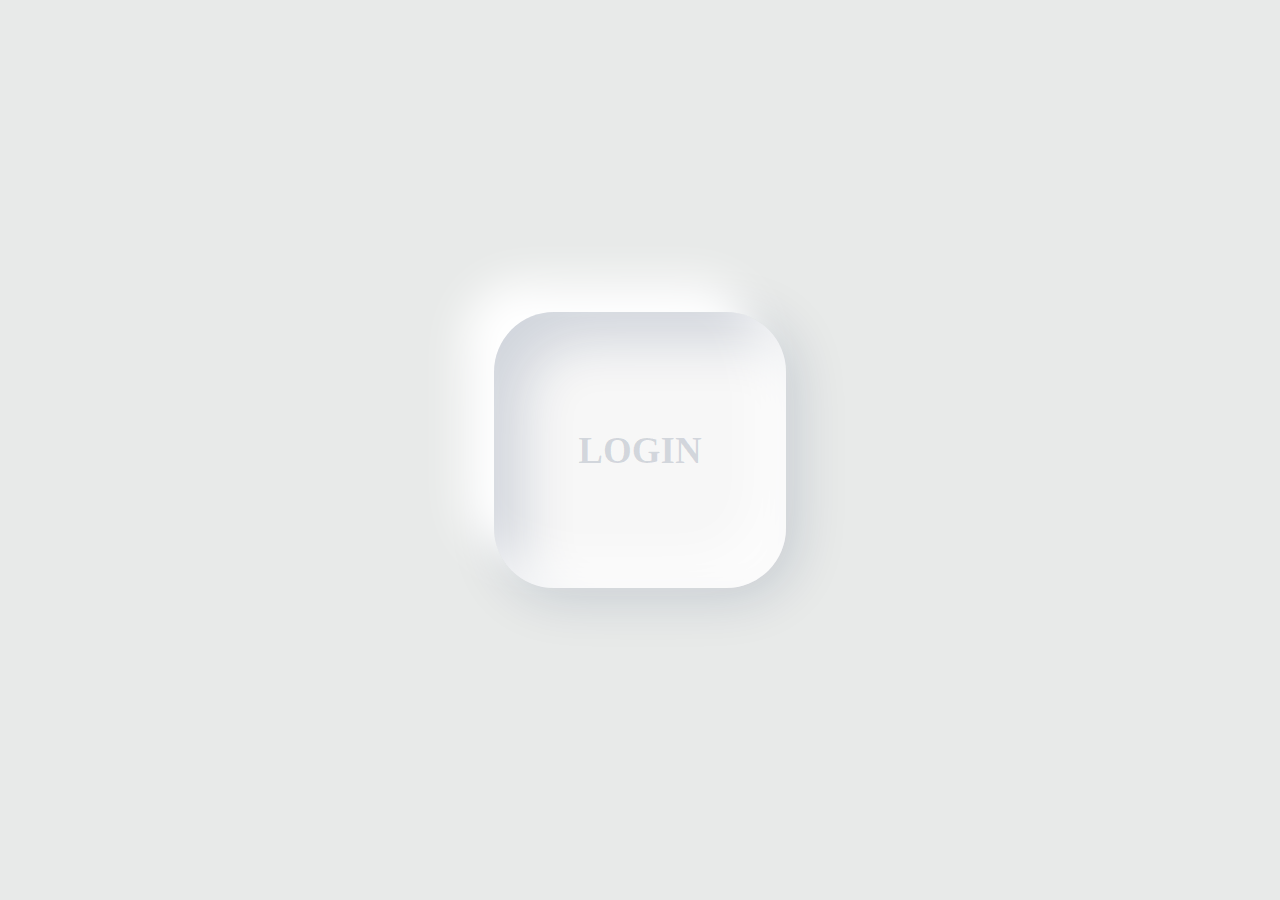
<file: index.html>
<!DOCTYPE html>
<html lang="en">
<head>
    <meta charset="UTF-8">
    <meta name="viewport" content="width=device-width, initial-scale=1.0">
    <link rel="icon" href="./imagenes/logo_shortcut.png">
    <link rel="stylesheet" href="./style..css">
    <title>Bienvenido!!</title>
</head>
<body>
    <div class="contenedor_general_test">
        <a href="./Login_Code/Login_Page.html">
            <div class="neumorphic">
                <h1 class="Texto_Boton">LOGIN</h1>
            </div>
        </a>
    </div>
</body>
</html>
</file>
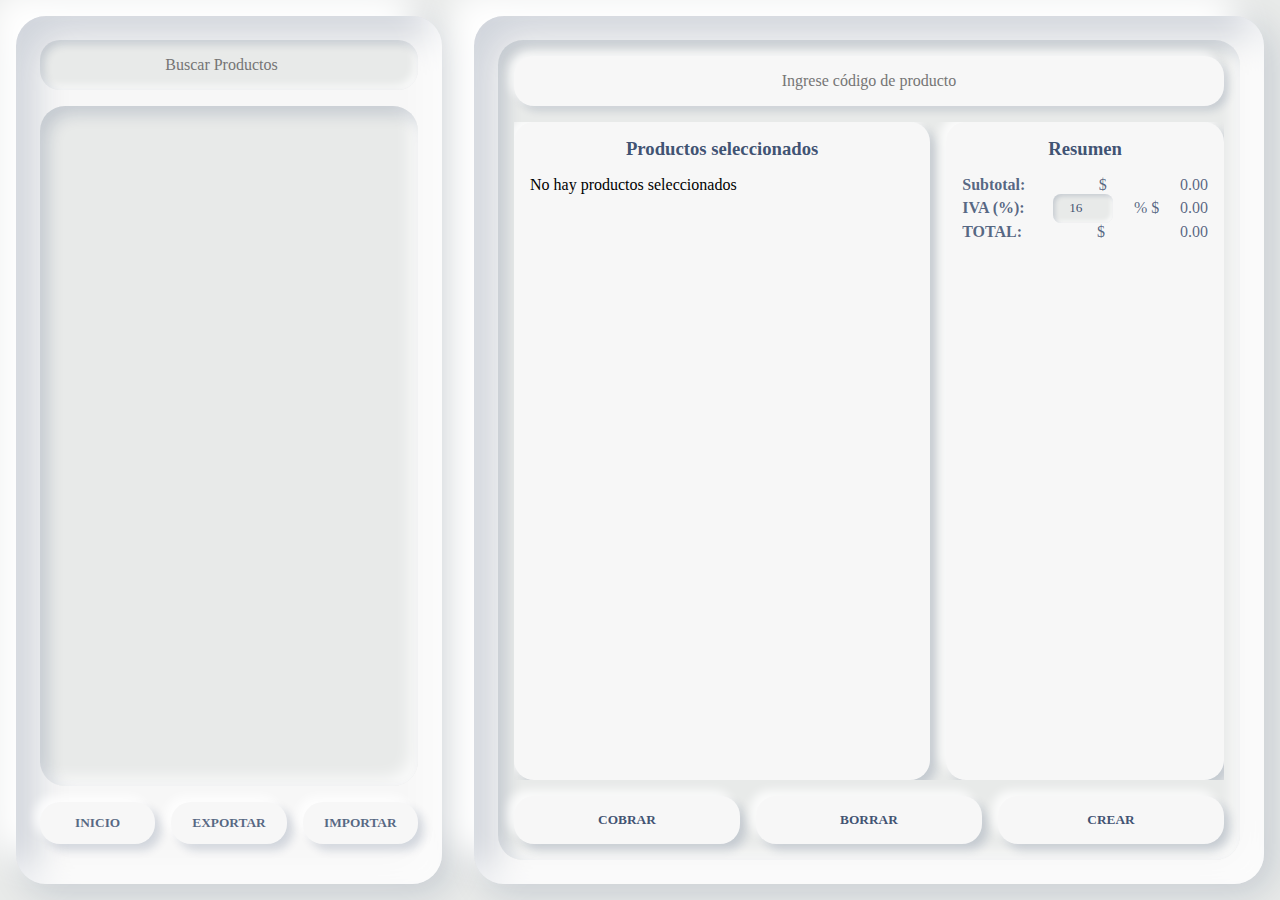
<file: Facturacion/Facturacion.html>
<!DOCTYPE html>
<html lang="es">
<head>
  <meta charset="UTF-8" />
  <meta name="viewport" content="width=device-width, initial-scale=1.0"/>
  <link rel="icon" href="/imagenes/logo_shortcut.png">
  <link rel="stylesheet" href="style.css">
  <title>Sistema de Facturación</title>
</head>
<body>
  <div class="contenedor-principal">
    <!-- Panel izquierdo (catálogo) -->
    <div class="panel-izquierdo">
      <div class="barra-busqueda">
        <input type="search" placeholder="Buscar Productos" id="busquedaProductos">
      </div>
      <div class="contenedor-productos">
        <div class="grid-productos" id="gridProductos"></div>
      </div>
      <div class="navegacion">
        <button id="btnInicio">INICIO</button><button id="btnExportar">EXPORTAR</button><button id="btnImportar">IMPORTAR</button>
      </div>
    </div>
    <!-- Panel derecho (facturación) -->
    <div class="panel-derecho">
      <div class="contenedor-facturacion">
        <div class="facturacion-barra">
          <input type="text" id="inputCodigo" placeholder="Ingrese código de producto" />
        </div>
        <div class="facturacion-contenido">
          <div class="facturacion-paneles">
            <div class="facturacion-items" id="facturacionItems">
              <h3>Productos seleccionados</h3>
              <p id="placeholderFacturacion">No hay productos seleccionados</p>
            </div>
            <div class="facturacion-total">
              <h3>Resumen</h3>
              <div>
                <p><strong>Subtotal:</strong> $<span id="subtotal">0.00</span></p>
                <p><strong>IVA (%):</strong><input type="number" id="inputIva" value="16" />% $<span id="iva">0.00</span></p>
                <p><strong>TOTAL:</strong> $<span id="total">0.00</span></p>
              </div>
            </div>
          </div>
        </div>
        <div class="facturacion-acciones">
          <button id="btnCobrar">COBRAR</button>
          <button id="btnBorrar">BORRAR</button>
          <button id="btnCrear">CREAR</button>
        </div>
      </div>
    </div>
  </div>

  <!-- Modal crear producto -->
  <div class="modal-overlay" id="modalOverlay">
    <div class="modal">
      <div class="modal-header"><h2 id="modalTitle">Crear Producto</h2><button class="modal-close" id="modalClose">×</button></div>
      <form id="formCrearProducto">
        <input type="text" id="prodNombre" placeholder="Nombre" required />
        <input type="number" id="prodPrecio" placeholder="Precio" step="0.01" required />
        <input type="text" id="prodCodigo" placeholder="Código" required />
        <input type="number" id="prodExistencias" placeholder="Existencias" required />
        <input type="file" id="prodImagen" accept="image/*" />
        <button type="submit" id="submitBtn">Agregar</button>
      </form>
    </div>
  </div>

  <!-- Input oculto para importar -->
  <input type="file" id="importFile" accept="application/json" style="display: none">

  <!-- Modal de resumen de compra -->
  <div class="modal-overlay" id="modalResumen" style="display: none;">
    <div class="modal" style="max-width: 500px;">
      <div class="modal-header">
        <h2>Resumen de Compra</h2>
        <button class="modal-close" id="cerrarResumen">×</button>
      </div>
      <div id="contenidoResumen" style="max-height: 300px; overflow-y: auto; margin-bottom: 1rem;">
        <!-- Aquí se llenará el resumen -->
      </div>
      <div style="text-align: center; padding: 1rem; background-color: #f0f8ff; border-radius: 4px; margin-bottom: 1rem;">
        <h3 style="color: #005f73; margin: 0;">¡Gracias por su compra!</h3>
        <p style="margin: 0.5rem 0 0 0; color: #666;">Su pedido ha sido procesado exitosamente</p>
      </div>
      <div style="display: flex; gap: 0.5rem;">
        <button id="comprarBtn" style="flex: 1; padding: 0.75rem; background-color: #28a745; color: white; border: none; border-radius: 4px; cursor: pointer; font-size: 1rem;">COMPRAR</button>
        <button id="cerrarResumenBtn" style="flex: 1; padding: 0.75rem; background-color: #005f73; color: white; border: none; border-radius: 4px; cursor: pointer; font-size: 1rem;">Cerrar</button>
      </div>
    </div>
  </div>

  <script>
    document.addEventListener('DOMContentLoaded', () => {
// === FUNCIÓN SIMPLE PARA OCULTAR DECIMALES Y AGREGAR SEPARADORES ===
function formatearParaMostrar(numero) {
  if (numero === null || numero === undefined || isNaN(numero)) {
    return '0';
  }
  return Math.round(numero).toLocaleString('de-DE'); // Formato alemán usa puntos: 1.000.000
}
      const grid = document.getElementById('gridProductos');
      const factItems = document.getElementById('facturacionItems');
      const placeholderFact = document.getElementById('placeholderFacturacion');
      const modalOverlay = document.getElementById('modalOverlay');
      const modalClose = document.getElementById('modalClose');
      const modalTitle = document.getElementById('modalTitle');
      const submitBtn = document.getElementById('submitBtn');
      const btnCrear = document.getElementById('btnCrear');
      const btnBorrar = document.getElementById('btnBorrar');
      const btnExportar = document.getElementById('btnExportar');
      const btnImportar = document.getElementById('btnImportar');
      const btnInicio = document.getElementById('btnInicio');
      const btnCobrar = document.getElementById('btnCobrar');
      const modalResumen = document.getElementById('modalResumen');
      const cerrarResumen = document.getElementById('cerrarResumen');
      const cerrarResumenBtn = document.getElementById('cerrarResumenBtn');
      const comprarBtn = document.getElementById('comprarBtn');
      const contenidoResumen = document.getElementById('contenidoResumen');
      const importFile = document.getElementById('importFile');
      const formCrear = document.getElementById('formCrearProducto');
      const inputCodigo = document.getElementById('inputCodigo');
      const inputIva = document.getElementById('inputIva');
      const defaultImg = '/Imagenes/logo.avif';
      let productCatalog = {};
      const selectedItems = {};
      let editingProductCode = null;

      // Cargar catálogo desde localStorage
      const saved = localStorage.getItem('catalogoHS');
      if (saved) {
        productCatalog = JSON.parse(saved);
        Object.entries(productCatalog).forEach(([codigo, prod]) => {
          addGridItem(codigo, prod);
        });
      }

      // Guardar catálogo a localStorage
      function saveCatalog() {
        localStorage.setItem('catalogoHS', JSON.stringify(productCatalog));
      }

      // Añadir a grid
      function addGridItem(codigo, prod) {
        const prodDiv = document.createElement('div');
        prodDiv.classList.add('producto'); 
        prodDiv.dataset.id = codigo;
        prodDiv.innerHTML = `
          <div class="producto-buttons">
            <button class="btn-edit" onclick="editProduct('${codigo}')" title="Editar producto">✏️</button>
            <button class="btn-delete" onclick="deleteProduct('${codigo}')" title="Eliminar producto">🗑️</button>
          </div>
          <div class="producto-imagen">
            <img src="${prod.imgSrc}" alt="${prod.nombre}">
          </div>
          <div class="producto-descripcion">
            <p>${prod.nombre}</p>
          </div>
        `;
        grid.appendChild(prodDiv);
        
        // Agregar event listener para seleccionar (evitando que se active con los botones)
        prodDiv.addEventListener('click', (e) => {
          if (!e.target.closest('.producto-buttons')) {
            selectItem(codigo);
          }
        });
      }

      // Función para editar producto
      window.editProduct = function(codigo) {
        const prod = productCatalog[codigo];
        if (!prod) return;
        
        editingProductCode = codigo;
        modalTitle.textContent = 'Editar Producto';
        submitBtn.textContent = 'Actualizar';
        
        // Llenar el formulario con los datos actuales
        document.getElementById('prodNombre').value = prod.nombre;
        document.getElementById('prodPrecio').value = prod.precio;
        document.getElementById('prodCodigo').value = codigo;
        document.getElementById('prodExistencias').value = prod.existencias || 0;
        
        modalOverlay.style.display = 'flex';
      };

      // Función para eliminar producto
      window.deleteProduct = function(codigo) {
        const prod = productCatalog[codigo];
        if (!prod) return;
        
        const confirmDelete = confirm(`¿Estás seguro de que quieres eliminar el producto "${prod.nombre}"?\n\nEsta acción no se puede deshacer.`);
        
        if (confirmDelete) {
          // Eliminar del catálogo
          delete productCatalog[codigo];
          saveCatalog();
          
          // Eliminar del DOM
          const prodElement = document.querySelector(`[data-id="${codigo}"]`);
          if (prodElement) {
            prodElement.remove();
          }
          
          // Si el producto estaba seleccionado en facturación, también eliminarlo
          if (selectedItems[codigo]) {
            selectedItems[codigo].el.remove();
            delete selectedItems[codigo];
            if (!Object.keys(selectedItems).length) {
              factItems.innerHTML = '<h3>Productos seleccionados</h3><p id="placeholderFacturacion">No hay productos seleccionados</p>';
            }
            updateTotals();
          }
          
          alert(`Producto "${prod.nombre}" eliminado correctamente.`);
        }
      };

      // Controles modal
      btnCrear.addEventListener('click', () => {
        editingProductCode = null;
        modalTitle.textContent = 'Crear Producto';
        submitBtn.textContent = 'Agregar';
        formCrear.reset();
        modalOverlay.style.display = 'flex';
      });
      
      modalClose.addEventListener('click', () => {
        modalOverlay.style.display = 'none';
        formCrear.reset();
        editingProductCode = null;
      });
      
      modalOverlay.addEventListener('click', e => { 
        if (e.target === modalOverlay) {
          modalOverlay.style.display = 'none';
          formCrear.reset();
          editingProductCode = null;
        }
      });

      // Funciones de exportar e importar
      btnExportar.addEventListener('click', () => {
        const dataStr = JSON.stringify(productCatalog, null, 2);
        const blob = new Blob([dataStr], { type: 'application/json' });
        const url = URL.createObjectURL(blob);
        const a = document.createElement('a');
        a.href = url;
        a.download = 'catalogo_productos.json';
        a.click();
        URL.revokeObjectURL(url);
      });

      btnImportar.addEventListener('click', () => {
        importFile.click();
      });

      importFile.addEventListener('change', (event) => {
        const archivo = event.target.files[0];
        if (!archivo) return;

        const reader = new FileReader();
        reader.onload = function (e) {
          try {
            const datos = JSON.parse(e.target.result);
            if (typeof datos === 'object' && datos !== null) {
              productCatalog = datos;
              saveCatalog();
              // Limpiar grid y recargar productos
              grid.innerHTML = '';
              Object.entries(productCatalog).forEach(([codigo, prod]) => {
                addGridItem(codigo, prod);
              });
              alert('Productos importados correctamente');
            } else {
              alert("Archivo inválido.");
            }
          } catch {
            alert("No se pudo leer el archivo.");
          }
        };
        reader.readAsText(archivo);
        event.target.value = ''; // Limpiar input
      });

      // Botón inicio - limpiar búsqueda o recargar vista
      btnInicio.addEventListener('click', () => {
        document.getElementById('busquedaProductos').value = '';
      });

      // Botón cobrar - mostrar resumen
      btnCobrar.addEventListener('click', () => {
        if (Object.keys(selectedItems).length === 0) {
          alert('No hay productos seleccionados para cobrar');
          return;
        }
        mostrarResumenCompra();
      });

      // Cerrar modal resumen
      cerrarResumen.addEventListener('click', () => {
        modalResumen.style.display = 'none';
      });

      cerrarResumenBtn.addEventListener('click', () => {
        modalResumen.style.display = 'none';
      });

      // Botón comprar - procesar compra y descontar inventario
      comprarBtn.addEventListener('click', () => {
        procesarCompra();
      });

      modalResumen.addEventListener('click', e => {
        if (e.target === modalResumen) modalResumen.style.display = 'none';
      });

      // Función para procesar la compra
      function procesarCompra() {
        // Cargar inventario desde localStorage
        let inventario = [];
        const inventarioGuardado = localStorage.getItem('inventario');
        if (inventarioGuardado) {
          inventario = JSON.parse(inventarioGuardado);
        }

        let compraExitosa = true;
        let productosInsuficientes = [];

        // Verificar si hay suficientes existencias antes de procesar
        Object.entries(selectedItems).forEach(([codigo, item]) => {
          const productoInventario = inventario.find(p => p.codigo.toLowerCase() === codigo.toLowerCase());
          if (productoInventario) {
            if (productoInventario.existencias < item.count) {
              compraExitosa = false;
              productosInsuficientes.push({
                nombre: productoInventario.nombre,
                disponible: productoInventario.existencias,
                solicitado: item.count
              });
            }
          }
        });

        // Si no hay suficientes existencias, mostrar error
        if (!compraExitosa) {
          let mensaje = 'No hay suficientes existencias para:\n\n';
          productosInsuficientes.forEach(prod => {
            mensaje += `• ${prod.nombre}: Solicitado ${prod.solicitado}, Disponible ${prod.disponible}\n`;
          });
          alert(mensaje);
          return;
        }

        // Si todo está bien, procesar la compra
        Object.entries(selectedItems).forEach(([codigo, item]) => {
          const productoInventario = inventario.find(p => p.codigo.toLowerCase() === codigo.toLowerCase());
          if (productoInventario) {
            productoInventario.existencias -= item.count;
            // Si las existencias llegan a 0 o menos, ponerlas en 0
            if (productoInventario.existencias < 0) {
              productoInventario.existencias = 0;
            }
          }
        });

        // Guardar el inventario actualizado
        localStorage.setItem('inventario', JSON.stringify(inventario));

        // Guardar historial de ventas por producto y fecha chart.js
        let historial = JSON.parse(localStorage.getItem('historialVentasHS')) || [];
        const fechaHoy = new Date().toISOString().split('T')[0]; // Solo la fecha (YYYY-MM-DD)

        let productosVendidos = Object.entries(selectedItems).map(([codigo, item]) => {
          return {
            codigo,
            nombre: productCatalog[codigo].nombre,
            cantidad: item.count,
            fecha: fechaHoy
          };
        });

        historial.push(...productosVendidos);
        localStorage.setItem('historialVentasHS', JSON.stringify(historial));

        // Limpiar la facturación
        Object.values(selectedItems).forEach(i => i.el.remove());
        Object.keys(selectedItems).forEach(k => delete selectedItems[k]);
        factItems.innerHTML = '<h3>Productos seleccionados</h3><p id="placeholderFacturacion">No hay productos seleccionados</p>';
        updateTotals();


        // Cerrar modal y mostrar mensaje de éxito
        modalResumen.style.display = 'none';
        alert('¡Compra realizada exitosamente!\nEl inventario ha sido actualizado.');
      };

      // Función para mostrar resumen de compra
      function mostrarResumenCompra() {
  let html = '<div style="border: 1px solid #e0e0e0; border-radius: 4px; padding: 0.75rem; margin-bottom: 1rem;">';

  Object.entries(selectedItems).forEach(([codigo, item]) => {
    const prod = productCatalog[codigo];
    const subtotalItem = prod.precio * item.count;
    html += `
      <div style="display: flex; justify-content: space-between; align-items: center; padding: 0.5rem 0; border-bottom: 1px solid #f0f0f0;">
        <div style="flex-grow: 1;">
          <strong>${prod.nombre}</strong><br>
          <small>Código: ${codigo} | Precio: $${formatearParaMostrar(prod.precio)}</small>
        </div>
        <div style="text-align: right;">
          <div>Cant: ${item.count}</div>
          <div><strong>$${formatearParaMostrar(subtotalItem)}</strong></div>
        </div>
      </div>
    `;
  });

  html += '</div>';

  let subtotal = 0;
  Object.values(selectedItems).forEach(item => {
    const precio = productCatalog[item.el.dataset.id].precio;
    subtotal += precio * item.count;
  });

  const ivaP = parseFloat(inputIva.value) || 0;
  const ivaVal = subtotal * ivaP / 100;
  const totalVal = subtotal + ivaVal;

  html += `
    <div style="background-color: #f8f9fa; padding: 0.75rem; border-radius: 4px; border: 1px solid #e0e0e0;">
      <div style="display: flex; justify-content: space-between; margin-bottom: 0.25rem;">
        <span>Subtotal:</span>
        <span><strong>$${formatearParaMostrar(subtotal)}</strong></span>
      </div>
      <div style="display: flex; justify-content: space-between; margin-bottom: 0.25rem;">
        <span>IVA (${ivaP}%):</span>
        <span><strong>$${formatearParaMostrar(ivaVal)}</strong></span>
      </div>
      <hr style="margin: 0.5rem 0; border: 1px solid #ccc;">
      <div style="display: flex; justify-content: space-between; font-size: 1.1rem;">
        <span><strong>TOTAL:</strong></span>
        <span><strong>$${formatearParaMostrar(totalVal)}</strong></span>
      </div>
    </div>
  `;

  contenidoResumen.innerHTML = html;
  modalResumen.style.display = 'flex';
};

      // Crear/Editar producto
      formCrear.addEventListener('submit', e => {
        e.preventDefault();
        const nombre = document.getElementById('prodNombre').value.trim();
        const precio = parseFloat(document.getElementById('prodPrecio').value);
        const codigo = document.getElementById('prodCodigo').value.trim();
        const existencias = parseInt(document.getElementById('prodExistencias').value) || 0;
        const fileInput = document.getElementById('prodImagen');
        
        // Si estamos editando, usar la imagen actual si no se selecciona una nueva
        let imgSrc = editingProductCode ? productCatalog[editingProductCode].imgSrc : defaultImg;
        
        const finish = () => {
          if (editingProductCode) {
            // Actualizar producto existente
            const oldElement = document.querySelector(`[data-id="${editingProductCode}"]`);
            if (oldElement) oldElement.remove();
            
            // Si el código cambió, eliminar la entrada antigua
            if (editingProductCode !== codigo) {
              delete productCatalog[editingProductCode];
              // También actualizar en selectedItems si existe
              if (selectedItems[editingProductCode]) {
                selectedItems[codigo] = selectedItems[editingProductCode];
                selectedItems[codigo].el.dataset.id = codigo;
                delete selectedItems[editingProductCode];
              }
            }
          }
          
          productCatalog[codigo] = { nombre, precio, existencias, imgSrc };
          saveCatalog();
          addGridItem(codigo, productCatalog[codigo]);
          formCrear.reset(); 
          modalOverlay.style.display = 'none';
          editingProductCode = null;
          
          if (editingProductCode) {
            alert('Producto actualizado correctamente');
          }
        };
        
        if (fileInput.files[0]) {
          const reader = new FileReader();
          reader.onload = () => { imgSrc = reader.result; finish(); };
          reader.readAsDataURL(fileInput.files[0]);
        } else finish();
      });

      // Seleccionar item
      function selectItem(codigo) {
        const prod = productCatalog[codigo];
        if (!prod) return;
        if (placeholderFact) placeholderFact.remove();
        if (selectedItems[codigo]) {
          selectedItems[codigo].count++;
          selectedItems[codigo].el.querySelector('.item-count').value = selectedItems[codigo].count;
        } else {
          const itemDiv = document.createElement('div');
          itemDiv.classList.add('fact-item'); itemDiv.dataset.id = codigo;
          itemDiv.innerHTML = `<img src="${prod.imgSrc}" alt=""><div class="fact-item-info"><strong>${prod.nombre}</strong><span>$${formatearParaMostrar(prod.precio)}</span></div><div class="item-actions"><input type="number" class="item-count" value="1" min="1"><div class="remove-btn">🗑</div></div>`;
          factItems.appendChild(itemDiv);
          selectedItems[codigo] = { count: 1, el: itemDiv };
          const inputCount = itemDiv.querySelector('.item-count');
          inputCount.addEventListener('change', () => {
            const v = parseInt(inputCount.value) || 1;
            selectedItems[codigo].count = v; inputCount.value = v;
            updateTotals();
          });
          itemDiv.querySelector('.remove-btn').addEventListener('click', () => {
            delete selectedItems[codigo]; itemDiv.remove();
            if (!Object.keys(selectedItems).length) factItems.innerHTML = '<h3>Productos seleccionados</h3><p id="placeholderFacturacion">No hay productos seleccionados</p>';
            updateTotals();
          });
        }
        updateTotals();
      }

      // Borrar todo
      btnBorrar.addEventListener('click', () => {
        Object.values(selectedItems).forEach(i => i.el.remove());
        Object.keys(selectedItems).forEach(k => delete selectedItems[k]);
        factItems.innerHTML = '<h3>Productos seleccionados</h3><p id="placeholderFacturacion">No hay productos seleccionados</p>';
        updateTotals();
      });

      // Código input
      inputCodigo.addEventListener('keypress', e => { if (e.key==='Enter') { e.preventDefault(); selectItem(inputCodigo.value.trim()); inputCodigo.value=''; }});
      inputIva.addEventListener('change', updateTotals);

      // Totales
      function updateTotals() {
  let subtotal = 0;
  Object.values(selectedItems).forEach(item => {
    const precio = productCatalog[item.el.dataset.id].precio;
    subtotal += precio * item.count;
  });

  const ivaP = parseFloat(inputIva.value) || 0;
  const ivaVal = subtotal * ivaP / 100;
  const totalVal = subtotal + ivaVal;

  document.getElementById('subtotal').textContent = formatearParaMostrar(subtotal);
  document.getElementById('iva').textContent = formatearParaMostrar(ivaVal);
  document.getElementById('total').textContent = formatearParaMostrar(totalVal);
}
});
  </script>
</body>
</html>
</file>
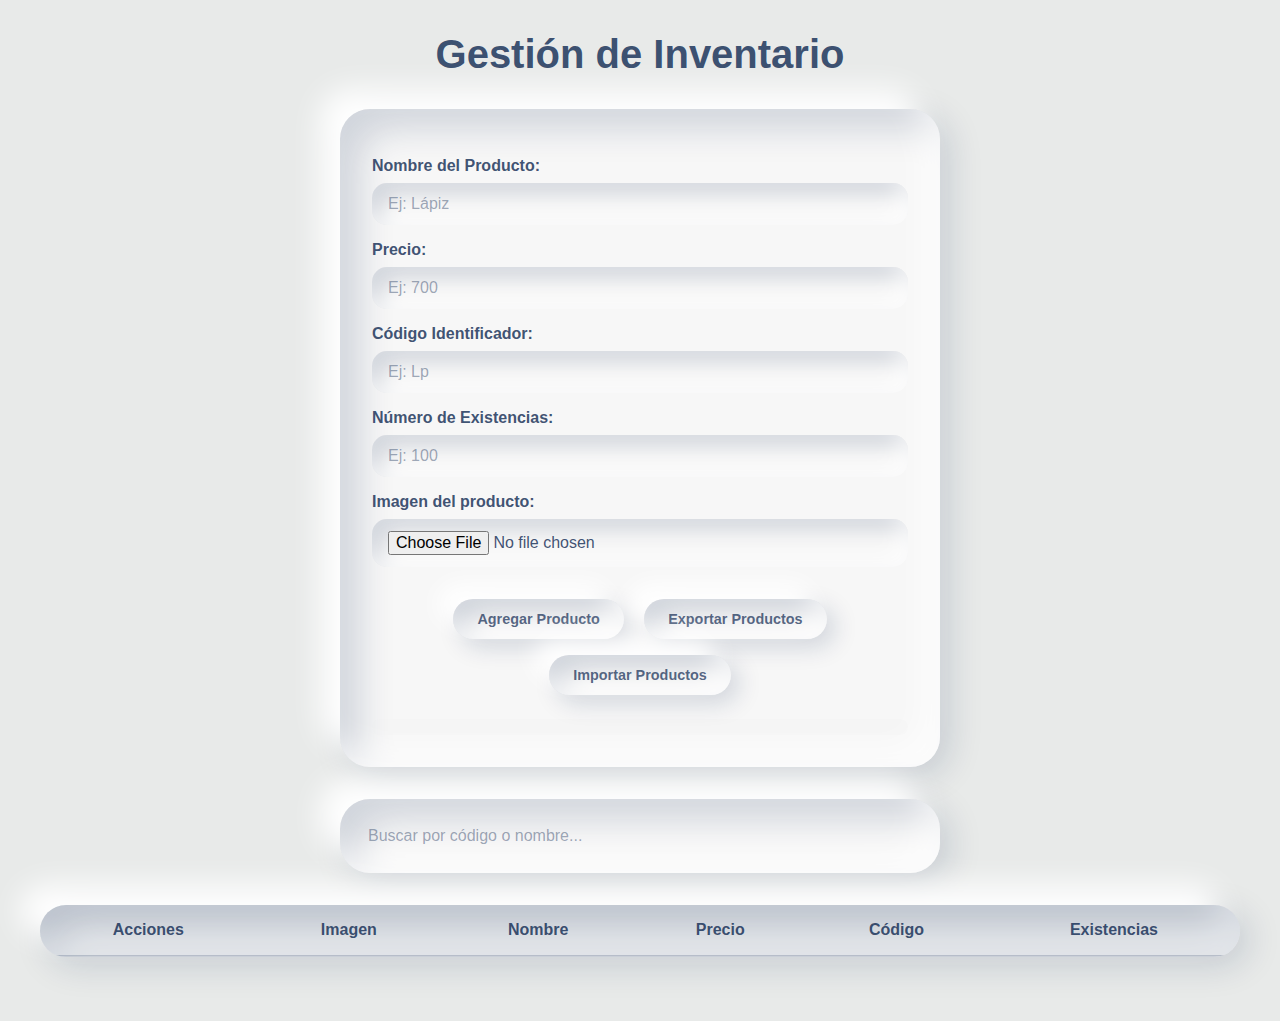
<file: Facturacion/Gestion_inventario.html>
<!DOCTYPE html>
<html lang="es">
<head>
  <meta charset="UTF-8">
  <meta name="viewport" content="width=device-width, initial-scale=1.0">
  <link rel="icon" href="/imagenes/logo_shortcut.png">
  <title>Gestor de Inventario</title>
  <style>
    * {
      margin: 0;
      padding: 0;
      box-sizing: border-box;
    }

    body {
      background: #E8EAE9;
      font-family: 'Segoe UI', sans-serif;
      margin: 0;
      padding: 2rem;
      min-height: 100vh;
      color: rgba(13, 39, 80, 0.8);
    }

    h1 {
      text-align: center;
      margin-bottom: 2rem;
      color: rgba(13, 39, 80, 0.8);
      font-size: 2.5rem;
      font-weight: bold;
    }

    .neumorphic {
      background-color: rgb(247, 247, 247);
      border-radius: 30px;
      box-shadow: rgba(255, 255, 255, 0.64) -20px -20px 30px 0px inset, 
                  rgba(13, 39, 80, 0.16) 20px 20px 35px 0px inset, 
                  rgb(255, 255, 255) -20px -20px 30px 0px, 
                  rgba(13, 39, 80, 0.16) 8px 8px 35px 0px;
      transition: all 0.3s ease;
      margin-bottom: 2rem;
    }

    .neumorphic:hover {
      transform: translateY(-2px);
      box-shadow: rgba(255, 255, 255, 0.64) -25px -25px 35px 0px inset, 
                  rgba(13, 39, 80, 0.16) 25px 25px 40px 0px inset, 
                  rgb(255, 255, 255) -25px -25px 35px 0px, 
                  rgba(13, 39, 80, 0.16) 10px 10px 40px 0px;
    }

    .search-box {
      max-width: 600px;
      margin: 0 auto 2rem;
    }

    .search-box .neumorphic {
      padding: 1rem;
    }

    .search-box input {
      width: 100%;
      padding: 0.75rem;
      border: none;
      background: transparent;
      outline: none;
      font-size: 1rem;
      color: rgba(13, 39, 80, 0.8);
    }

    .search-box input::placeholder {
      color: rgba(13, 39, 80, 0.4);
    }

    .form-container {
      max-width: 600px;
      margin: 0 auto 2rem;
      padding: 2rem;
    }

    label {
      display: block;
      margin-top: 1rem;
      font-weight: bold;
      color: rgba(13, 39, 80, 0.8);
      margin-bottom: 0.5rem;
    }

    .input-neumorphic {
      background-color: rgb(247, 247, 247);
      border-radius: 15px;
      box-shadow: rgba(255, 255, 255, 0.64) -10px -10px 20px 0px inset, 
                  rgba(13, 39, 80, 0.16) 10px 10px 20px 0px inset;
      margin-bottom: 1rem;
      padding: 0.75rem 1rem;
      transition: all 0.3s ease;
    }

    .input-neumorphic:focus-within {
      box-shadow: rgba(255, 255, 255, 0.64) -15px -15px 25px 0px inset, 
                  rgba(13, 39, 80, 0.16) 15px 15px 25px 0px inset;
    }

    input[type="text"],
    input[type="number"],
    input[type="file"] {
      width: 100%;
      border: none;
      background: transparent;
      outline: none;
      font-size: 1rem;
      color: rgba(13, 39, 80, 0.8);
    }

    input[type="text"]::placeholder,
    input[type="number"]::placeholder {
      color: rgba(13, 39, 80, 0.4);
    }

    .btn {
      background-color: rgb(247, 247, 247);
      border-radius: 25px;
      box-shadow: rgba(255, 255, 255, 0.64) -15px -15px 25px 0px inset, 
                  rgba(13, 39, 80, 0.16) 15px 15px 25px 0px inset, 
                  rgb(255, 255, 255) -15px -15px 25px 0px, 
                  rgba(13, 39, 80, 0.16) 8px 8px 25px 0px;
      margin: 0.5rem;
      padding: 0.75rem 1.5rem;
      border: none;
      font-weight: bold;
      cursor: pointer;
      transition: all 0.3s ease;
      color: rgba(13, 39, 80, 0.7);
      font-size: 0.9rem;
      display: inline-block;
    }

    .btn:hover {
      transform: scale(1.03);
      box-shadow: rgba(255, 255, 255, 0.64) -20px -20px 30px 0px inset, 
                  rgba(13, 39, 80, 0.16) 20px 20px 30px 0px inset, 
                  rgb(255, 255, 255) -20px -20px 30px 0px, 
                  rgba(13, 39, 80, 0.16) 10px 10px 30px 0px;
    }

    .btn:active {
      transform: scale(0.98);
      box-shadow: rgba(255, 255, 255, 0.64) -8px -8px 15px 0px inset, 
                  rgba(13, 39, 80, 0.16) 8px 8px 15px 0px inset;
    }

    .error {
      color: #d32f2f;
      margin-top: 1rem;
      font-weight: bold;
      text-align: center;
      background: rgba(233, 233, 233, 0.1);
      padding: 0.5rem;
      border-radius: 10px;
    }

    .table-container {
      background-color: rgb(247, 247, 247);
      border-radius: 30px;
      box-shadow: rgba(255, 255, 255, 0.64) -20px -20px 30px 0px inset, 
                  rgba(13, 39, 80, 0.16) 20px 20px 35px 0px inset, 
                  rgb(255, 255, 255) -20px -20px 30px 0px, 
                  rgba(13, 39, 80, 0.16) 8px 8px 35px 0px;
      overflow: hidden;
      margin: 2rem auto;
      max-width: 1200px;
    }

    table {
      width: 100%;
      border-collapse: collapse;
      background: transparent;
    }

    th, td {
      padding: 1rem;
      text-align: center;
      border-bottom: 1px solid rgba(13, 39, 80, 0.1);
    }

    th {
      background: rgba(13, 39, 80, 0.1);
      color: rgba(13, 39, 80, 0.8);
      font-weight: bold;
      border-bottom: 2px solid rgba(13, 39, 80, 0.2);
    }

    td {
      color: rgba(13, 39, 80, 0.7);
    }

    tr:hover {
      background: rgba(13, 39, 80, 0.05);
    }

    .icon-btn {
      cursor: pointer;
      font-size: 1.2rem;
      margin: 0 5px;
      padding: 0.3rem;
      border-radius: 50%;
      background: rgba(255, 255, 255, 0.3);
      transition: all 0.3s ease;
      display: inline-block;
    }

    .icon-btn:hover {
      transform: scale(1.1);
      background: rgba(255, 255, 255, 0.5);
      box-shadow: 0 2px 8px rgba(13, 39, 80, 0.2);
    }

    img.product-img {
      width: 50px;
      height: 50px;
      object-fit: cover;
      border-radius: 15px;
      box-shadow: 0 2px 10px rgba(13, 39, 80, 0.2);
    }

    .button-container {
      text-align: center;
      margin-top: 1.5rem;
    }
  </style>
</head>
<body>

  <h1>Gestión de Inventario</h1>

  <div class="neumorphic form-container">
    <label for="nombre">Nombre del Producto:</label>
    <div class="input-neumorphic">
      <input type="text" id="nombre" placeholder="Ej: Lápiz" />
    </div>

    <label for="precio">Precio:</label>
    <div class="input-neumorphic">
      <input type="number" id="precio" placeholder="Ej: 700" />
    </div>

    <label for="codigo">Código Identificador:</label>
    <div class="input-neumorphic">
      <input type="text" id="codigo" placeholder="Ej: Lp" />
    </div>

    <label for="existencias">Número de Existencias:</label>
    <div class="input-neumorphic">
      <input type="number" id="existencias" placeholder="Ej: 100" />
    </div>

    <label for="imagen">Imagen del producto:</label>
    <div class="input-neumorphic">
      <input type="file" id="imagen" accept="image/*" />
    </div>

    <div class="button-container">
      <button class="btn" onclick="agregarProducto()">Agregar Producto</button>
      <button class="btn" onclick="exportarInventario()">Exportar Productos</button>
      <button class="btn" onclick="document.getElementById('importFile').click()">Importar Productos</button>
      <input type="file" id="importFile" accept="application/json" style="display: none" onchange="importarInventario(event)">
    </div>

    <div id="mensajeError" class="error"></div>
  </div>

  <div class="search-box">
    <div class="neumorphic">
      <input type="text" id="busqueda" placeholder="Buscar por código o nombre..." oninput="buscarProducto()">
    </div>
  </div>

  <div class="table-container">
    <table id="tablaInventario">
      <thead>
        <tr>
          <th>Acciones</th>
          <th>Imagen</th>
          <th>Nombre</th>
          <th>Precio</th>
          <th>Código</th>
          <th>Existencias</th>
        </tr>
      </thead>
      <tbody></tbody>
    </table>
  </div>

  <script>
const nombreInput = document.getElementById("nombre");
const precioInput = document.getElementById("precio");
const codigoInput = document.getElementById("codigo");
const existenciasInput = document.getElementById("existencias");
const imagenInput = document.getElementById("imagen");
const mensajeError = document.getElementById("mensajeError");
const cuerpoTabla = document.querySelector("#tablaInventario tbody");
const buscador = document.getElementById("busqueda");

let catalogoFacturacion = {};
const defaultImg = '/imagenes/logo.avif';

window.onload = () => {
  cargarCatalogoFacturacion();
  mostrarInventario();
};

// Cargar el catálogo desde facturación
function cargarCatalogoFacturacion() {
  const catalogoGuardado = localStorage.getItem("catalogoHS");
  if (catalogoGuardado) {
    catalogoFacturacion = JSON.parse(catalogoGuardado);
  }
}

// Guardar el catálogo actualizado
function guardarCatalogoFacturacion() {
  localStorage.setItem("catalogoHS", JSON.stringify(catalogoFacturacion));
}

// Convertir catálogo a formato de array para mostrar en tabla
function obtenerInventarioComoArray() {
  return Object.entries(catalogoFacturacion).map(([codigo, producto]) => ({
    codigo: codigo,
    nombre: producto.nombre,
    precio: producto.precio,
    existencias: producto.existencias || 0,
    imagen: producto.imgSrc || defaultImg
  }));
}

function agregarProducto() {
  const nombre = nombreInput.value.trim();
  const precio = parseFloat(precioInput.value);
  const codigo = codigoInput.value.trim();
  const existencias = parseInt(existenciasInput.value);

  mensajeError.textContent = "";
  if (!nombre || isNaN(precio) || !codigo || isNaN(existencias)) {
    mensajeError.textContent = "Por favor completa todos los campos correctamente.";
    return;
  }

  // Verificar si el código ya existe (sin distinguir mayúsculas/minúsculas)
  const codigoExistente = Object.keys(catalogoFacturacion).find(
    key => key.toLowerCase() === codigo.toLowerCase()
  );
  
  if (codigoExistente) {
    mensajeError.textContent = "Error: este producto ya existe (código duplicado).";
    return;
  }

  const reader = new FileReader();
  reader.onload = () => {
    const imgSrc = imagenInput.files[0] ? reader.result : defaultImg;
    
    // Agregar al catálogo de facturación con la estructura correcta
    catalogoFacturacion[codigo] = {
      nombre: nombre,
      precio: precio,
      existencias: existencias,
      imgSrc: imgSrc
    };
    
    guardarCatalogoFacturacion();
    mostrarInventario();
    limpiarCampos();
  };
  
  if (imagenInput.files[0]) {
    reader.readAsDataURL(imagenInput.files[0]);
  } else {
    reader.onload();
  }
}

function mostrarInventario(filtrados = null) {
  cargarCatalogoFacturacion(); // Recargar por si hubo cambios
  cuerpoTabla.innerHTML = "";
  
  const inventarioArray = filtrados || obtenerInventarioComoArray();
  
  inventarioArray.forEach((prod, idx) => {
    const fila = document.createElement("tr");
    fila.innerHTML = `
      <td>
        <span class="icon-btn" onclick="editarProducto('${prod.codigo}')">📝</span>
        <span class="icon-btn" onclick="eliminarProducto('${prod.codigo}')">🗑️</span>
      </td>
      <td><img src="${prod.imagen || defaultImg}" class="product-img"></td>
      <td>${prod.nombre}</td>
      <td>$${prod.precio.toFixed(2)}</td>
      <td>${prod.codigo}</td>
      <td>${prod.existencias}</td>
    `;
    cuerpoTabla.appendChild(fila);
  });
}

function eliminarProducto(codigo) {
  const producto = catalogoFacturacion[codigo];
  if (!producto) return;
  
  if (confirm(`¿Estás seguro de eliminar el producto "${producto.nombre}"?`)) {
    delete catalogoFacturacion[codigo];
    guardarCatalogoFacturacion();
    mostrarInventario();
  }
}

function editarProducto(codigo) {
  const producto = catalogoFacturacion[codigo];
  if (!producto) return;
  
  const nuevoNombre = prompt("Editar nombre:", producto.nombre);
  if (nuevoNombre === null) return;

  const nuevoPrecio = prompt("Editar precio:", producto.precio);
  if (nuevoPrecio === null || isNaN(nuevoPrecio)) return;

  const nuevasExistencias = prompt("Editar existencias:", producto.existencias || 0);
  if (nuevasExistencias === null || isNaN(nuevasExistencias)) return;

  // Actualizar el producto en el catálogo
  catalogoFacturacion[codigo].nombre = nuevoNombre.trim();
  catalogoFacturacion[codigo].precio = parseFloat(nuevoPrecio);
  catalogoFacturacion[codigo].existencias = parseInt(nuevasExistencias);
  
  guardarCatalogoFacturacion();
  mostrarInventario();
}

function buscarProducto() {
  const texto = buscador.value.toLowerCase();
  const inventarioArray = obtenerInventarioComoArray();
  
  const filtrados = inventarioArray.filter(p =>
    p.nombre.toLowerCase().includes(texto) ||
    p.codigo.toLowerCase().includes(texto)
  );
  
  mostrarInventario(filtrados);
}

function exportarInventario() {
  cargarCatalogoFacturacion();
  const dataStr = JSON.stringify(catalogoFacturacion, null, 2);
  const blob = new Blob([dataStr], { type: 'application/json' });
  const url = URL.createObjectURL(blob);
  const a = document.createElement('a');
  a.href = url;
  a.download = 'catalogo_productos.json';
  a.click();
  URL.revokeObjectURL(url);
}

function importarInventario(event) {
  const archivo = event.target.files[0];
  if (!archivo) return;

  const reader = new FileReader();
  reader.onload = function (e) {
    try {
      const datos = JSON.parse(e.target.result);
      
      // Verificar si es el formato del catálogo de facturación (objeto)
      if (typeof datos === 'object' && datos !== null && !Array.isArray(datos)) {
        catalogoFacturacion = datos;
        guardarCatalogoFacturacion();
        mostrarInventario();
        alert("Catálogo importado correctamente");
      } 
      // Si es un array (formato antiguo), convertirlo
      else if (Array.isArray(datos)) {
        catalogoFacturacion = {};
        datos.forEach(producto => {
          if (producto.codigo) {
            catalogoFacturacion[producto.codigo] = {
              nombre: producto.nombre,
              precio: producto.precio,
              existencias: producto.existencias || 0,
              imgSrc: producto.imagen || defaultImg
            };
          }
        });
        guardarCatalogoFacturacion();
        mostrarInventario();
        alert("Inventario convertido e importado correctamente");
      } else {
        alert("Archivo inválido.");
      }
    } catch {
      alert("No se pudo leer el archivo.");
    }
  };
  reader.readAsText(archivo);
  event.target.value = ''; // Limpiar input
}

function limpiarCampos() {
  nombreInput.value = "";
  precioInput.value = "";
  codigoInput.value = "";
  existenciasInput.value = "";
  imagenInput.value = "";
}

/**
 * Formatea un número para mostrar con separadores de miles y decimales inteligentes
 * @param {number} numero - El número a formatear
 * @param {boolean} forzarDecimales - Si true, siempre muestra 2 decimales
 * @returns {string} - Número formateado
 */
 function formatearNumero(numero, forzarDecimales = false) {
  if (numero === null || numero === undefined || isNaN(numero)) {
    return '0';
  }
  
  // Si el número es entero o muy cerca de ser entero, no mostrar decimales
  const esEntero = Number.isInteger(numero) || (numero % 1 < 0.01);
  
  if (esEntero && !forzarDecimales) {
    return Math.round(numero).toLocaleString('es-CO'); // Formato colombiano: 1.000.000
  } else {
    return numero.toLocaleString('es-CO', {
      minimumFractionDigits: forzarDecimales ? 2 : 0,
      maximumFractionDigits: 2
    });
  }
}

/**
 * Formatea específicamente para precios (siempre con símbolo de peso)
 * @param {number} precio - El precio a formatear
 * @param {boolean} forzarDecimales - Si true, siempre muestra decimales
 * @returns {string} - Precio formateado con símbolo $
 */
function formatearPrecio(precio, forzarDecimales = false) {
  return '$' + formatearNumero(precio, forzarDecimales);
}

/**
 * Convierte un string formateado de vuelta a número para cálculos
 * @param {string} stringNumero - String con formato (ej: "1.000,50")
 * @returns {number} - Número limpio para cálculos
 */
function limpiarNumero(stringNumero) {
  if (typeof stringNumero === 'number') return stringNumero;
  
  // Remover $ y espacios
  let limpio = stringNumero.toString().replace(/[$\s]/g, '');
  
  // Convertir formato colombiano a formato JS
  // Si tiene tanto puntos como comas, asumir formato: 1.000.000,50
  if (limpio.includes('.') && limpio.includes(',')) {
    limpio = limpio.replace(/\./g, '').replace(',', '.');
  }
  // Si solo tiene puntos y más de 3 dígitos después del último punto, son separadores de miles
  else if (limpio.includes('.')) {
    const partes = limpio.split('.');
    if (partes[partes.length - 1].length > 2) {
      // Son separadores de miles, no decimales
      limpio = limpio.replace(/\./g, '');
    } else {
      // Es decimal, convertir a formato JS
      limpio = limpio.replace(/\./g, '').slice(0, -partes[partes.length - 1].length) + '.' + partes[partes.length - 1];
    }
  }
  
  const numero = parseFloat(limpio);
  return isNaN(numero) ? 0 : numero;
}

function mostrarInventario(filtrados = null) {
  cargarCatalogoFacturacion();
  cuerpoTabla.innerHTML = "";
  
  const inventarioArray = filtrados || obtenerInventarioComoArray();
  
  inventarioArray.forEach((prod, idx) => {
    const fila = document.createElement("tr");
    fila.innerHTML = `
      <td>
        <span class="icon-btn" onclick="editarProducto('${prod.codigo}')">📝</span>
        <span class="icon-btn" onclick="eliminarProducto('${prod.codigo}')">🗑️</span>
      </td>
      <td><img src="${prod.imagen || defaultImg}" class="product-img"></td>
      <td>${prod.nombre}</td>
      <td>${formatearPrecio(prod.precio)}</td>
      <td>${prod.codigo}</td>
      <td>${formatearNumero(prod.existencias)}</td>
    `;
    cuerpoTabla.appendChild(fila);
  });
}

// 4. PARA los items de facturación en FACTURACION.HTML:
// Modificar donde se crea el itemDiv en selectItem():
itemDiv.innerHTML = `
  <img src="${prod.imgSrc}" alt="">
  <div class="fact-item-info">
    <strong>${prod.nombre}</strong>
    <span>${formatearPrecio(prod.precio)}</span>
  </div>
  <div class="item-actions">
    <input type="number" class="item-count" value="1" min="1">
    <div class="remove-btn">🗑</div>
  </div>
`;
  </script>
</body>
</html>
</file>
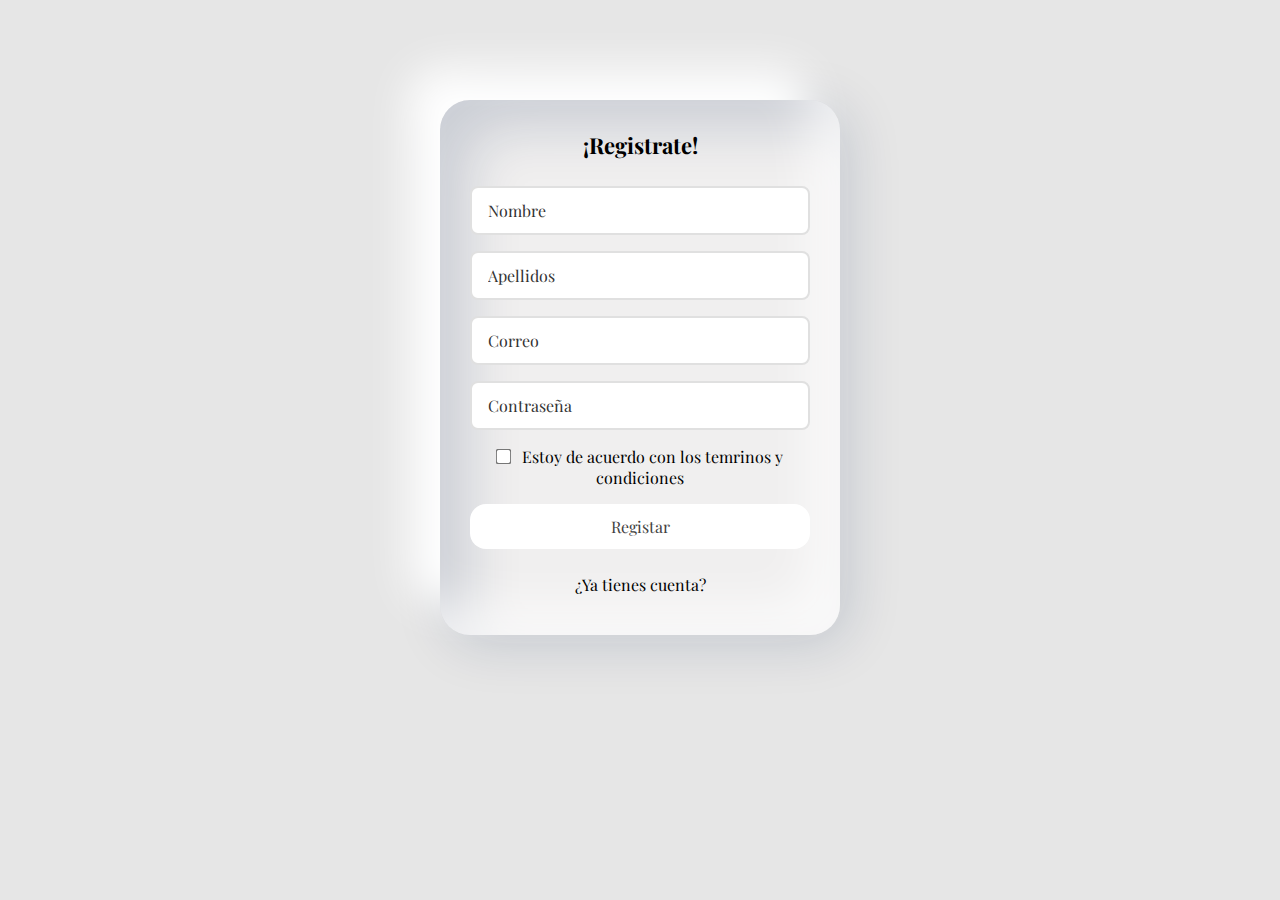
<file: Login_Code/Login_Page.html>
<!DOCTYPE html>
<html lang="en">
<head>
    <meta charset="UTF-8">
    <meta name="viewport" content="width=device-width, initial-scale=1.0">
    <link rel="icon" href="../imagenes/logo_shortcut.png">
    <link rel="stylesheet" href="./Login_Page_Style.css">
    <title>Registro</title>
</head>
<body>
    <div class="Contenedor_General">
        <div class="Contenedor_Login">
            <section class="Formulario">
                <form onsubmit="registrarUsuario(event)">
                <h4>¡Registrate!</h4>
                    <input type="text"  class="controles" name="casilla_nombre" id="nombre_id" placeholder="Nombre" required>
                        <br>
                    <input type="text" class="controles" name="casilla_apellido" id="apellido_id" placeholder="Apellidos" required>
                        <br>
                    <input type="email" class="controles" name="casilla_correo" id="correo_id" placeholder="Correo" required>
                        <br>
                    <input type="password" class="controles" name="casilla_password" id="password_id" placeholder="Contraseña" required>
                        <br>
                    <input type="checkbox" name="" id="" required>   Estoy de acuerdo con los temrinos y condiciones
                        <br>
                    <input type="submit"  class="boton_submit" value="Registar">
                        <br>
                    <p><a href="../Login_Code/LogOn.html">¿Ya tienes cuenta?</a></p>
                </form>
            </section>
        </div>
    </div>

    <script>
        function registrarUsuario(e) {
            e.preventDefault();
        
            const nombre = document.getElementById("nombre_id").value;
            const apellido = document.getElementById("apellido_id").value;
            const correo = document.getElementById("correo_id").value;
            const password = document.getElementById("password_id").value;
        
            const usuario = {
                nombre,
                apellido,
                correo,
                password
            };
        
            // Guardar en localStorage
            localStorage.setItem("usuarioRegistrado", JSON.stringify(usuario));
        
            // Redirigir al login
            window.location.href = "../Login_Code/LogOn.html";
        }
        </script>
        
</body>
</html>
</file>
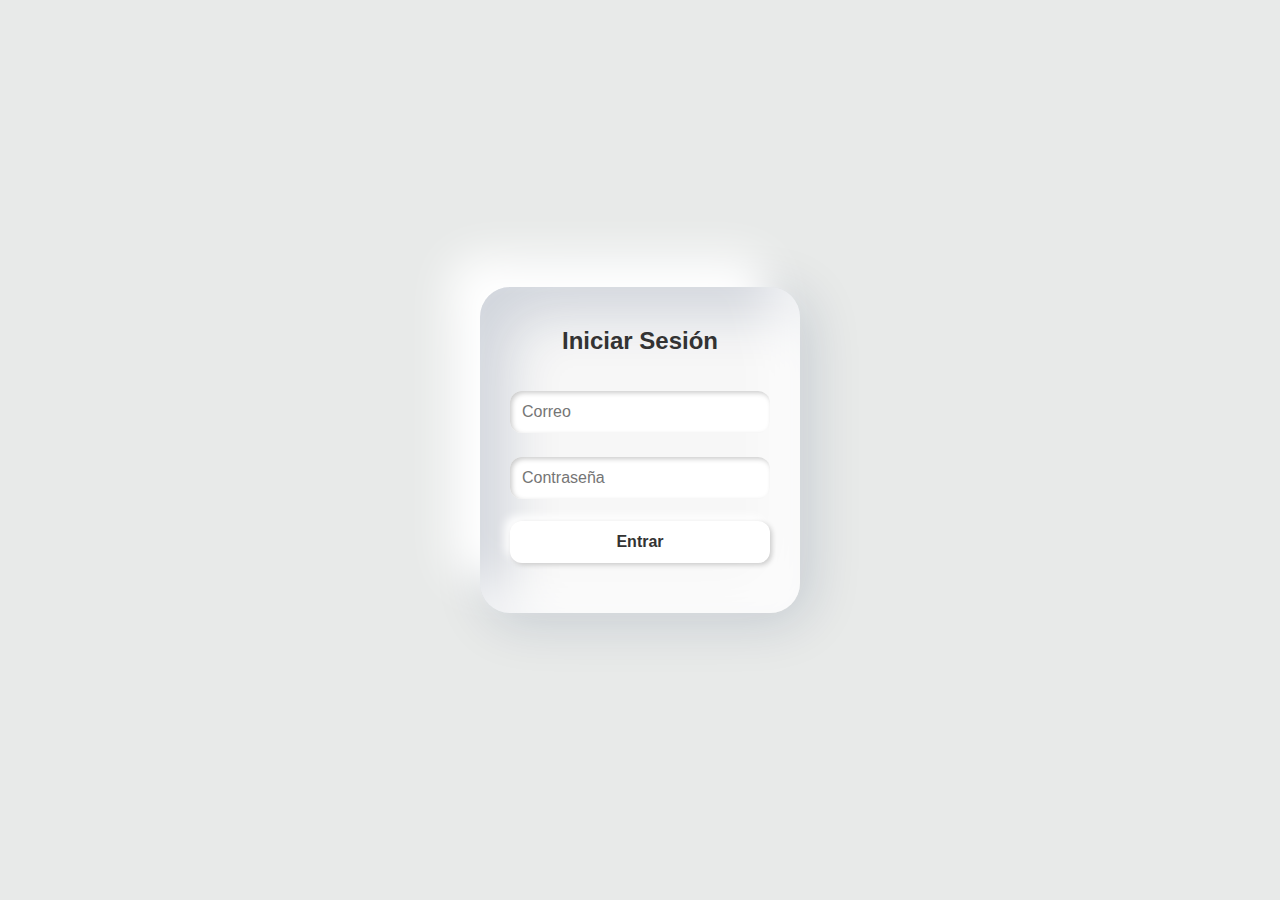
<file: Login_Code/LogOn.html>
<!DOCTYPE html>
<html lang="es">
<head>
  <meta charset="UTF-8" />
  <meta name="viewport" content="width=device-width, initial-scale=1.0"/>
  <link rel="icon" href="../imagenes/logo_shortcut.png">
  <title>Iniciar Sesión</title>
  <style>
    * {
      margin: 0;
      padding: 0;
      box-sizing: border-box;
    }

    body {
      background: #E8EAE9;
      height: 100vh;
      display: flex;
      justify-content: center;
      align-items: center;
      font-family: "Segoe UI", sans-serif;
    }

    .formulario_login {
      width: 320px;
      padding: 40px 30px;
      background-color: rgb(247, 247, 247);
      border-radius: 30px;
      box-shadow:
        rgba(255, 255, 255, 0.64) -33px -33px 46px inset,
        rgba(13, 39, 80, 0.16) 28px 28px 54px inset,
        rgb(255, 255, 255) -31px -31px 43px,
        rgba(13, 39, 80, 0.16) 8px 8px 54px;
      text-align: center;
    }

    .formulario_login h2 {
      margin-bottom: 24px;
      font-size: 24px;
      color: #333;
    }

    .formulario_login input {
      width: 100%;
      padding: 12px;
      margin: 12px 0;
      border: none;
      border-radius: 12px;
      background-color: #ffffff;
      box-shadow: inset 2px 2px 5px #cbcbcb,
                  inset -5px -5px 10px #ffffff;
      font-size: 16px;
      outline: none;
    }

    .formulario_login button {
      width: 100%;
      padding: 12px;
      margin-top: 10px;
      background-color: #ffffff;
      color: #333;
      border: none;
      border-radius: 12px;
      font-size: 16px;
      font-weight: bold;
      cursor: pointer;
      transition: background-color 0.3s ease;
      box-shadow: 2px 2px 5px #cbcbcb,
                  -5px -5px 10px #ffffff;
    }

    .formulario_login button:hover {
      background-color: #e0e0e0;
    }

    .error {
      color: red;
      font-size: 14px;
      margin-top: 10px;
    }
  </style>
</head>
<body>
  <div class="formulario_login">
    <h2>Iniciar Sesión</h2>
    <form onsubmit="iniciarSesion(event)">
      <input type="email" id="login_correo" placeholder="Correo" required />
      <input type="password" id="login_password" placeholder="Contraseña" required />
      <button type="submit">Entrar</button>
      <p class="error" id="error_msg"></p>
    </form>
  </div>

  <script>
    function iniciarSesion(e) {
      e.preventDefault();

      const correo = document.getElementById("login_correo").value;
      const password = document.getElementById("login_password").value;
      const errorMsg = document.getElementById("error_msg");

      const usuario = JSON.parse(localStorage.getItem("usuarioRegistrado"));

      if (usuario && usuario.correo === correo && usuario.password === password) {
        window.location.href = "../Dashboard/dashboard.html";
      } else {
        errorMsg.textContent = "Correo o contraseña incorrectos.";
      }
    }
  </script>
</body>
</html>
</file>
<file: style..css>
*{
    margin: 0;
    padding: 0;
    box-sizing: border-box;
}


body{
    background: #E8EAE9;
    margin: 0;
    height: 100vh;
    display: flex;
    justify-content: center;
    align-items: center;


  }


.neumorphic {
    background-color: rgb(247, 247, 247);
    border-radius: 60px;
    box-shadow: rgba(255, 255, 255, 0.64) -33px -33px 46px 0px inset, rgba(13, 39, 80, 0.16) 28px 28px 54px 0px inset, rgb(255, 255, 255) -31px -31px 43px 0px, rgba(13, 39, 80, 0.16) 8px 8px 54px 0px;
    width: 292px;
    height: 276px;
    transition: transform 0.3s ease;
    position: relative;
    align-content: center;
    transition: 1s;
    
  }

  .Texto_Boton{
    text-align: center;
    color: rgba(13, 39, 80, 0.16);
    font-size: 37px;
  }

  a{
    text-decoration: none;
    height: 292px;
    height: 276px;
  }

  .contenedor_general_test a .neumorphic:hover{
      transform: scale(1.03);
      transition: transform 0.3s ease;
  }
</file>
<file: Login_Code/Login_Page_Style.css>
@import url('https://fonts.googleapis.com/css2?family=Playfair+Display:ital,wght@0,400..900;1,400..900&display=swap');

body{
    background-color: rgb(230, 230, 230);
    font-family: "Playfair Display", serif;
    color: rgb(0, 0, 0);
}

*{
    margin: 0;
    padding: 0;
    box-sizing: border-box;
}

.Formulario{
    text-align: center;
    width: 400px;
    background-color: rgb(240, 239, 239);
    border-radius: 30px;
    box-shadow: rgba(255, 255, 255, 0.64) -33px -33px 46px 0px inset, rgba(13, 39, 80, 0.16) 28px 28px 54px 0px inset, rgb(255, 255, 255) -31px -31px 43px 0px, rgba(13, 39, 80, 0.16) 8px 8px 54px 0px;
    padding: 30px;
    margin: auto;
    margin-top: 100px;
}

.Formulario h4{
    font-size: 22px;
    margin-bottom: 26px;
}

.Formulario p{
    height: 40px;
    text-align: center;
    font-size: 16px;
    line-height: 40px;
}

.Formulario .boton_submit{
    width: 100%;
    background-color: rgb(255, 255, 255);
    border: none;
    padding: 12px;
    color: rgb(66, 65, 65);
    margin: 16px 0;
    font-size: 16px;
    font-family: "Playfair Display", serif;
    border-radius: 16px;
    transition: 0.5s;
}

.Formulario .boton_submit:hover{
    background-color: rgb(180, 180, 180);
    color: rgb(0, 0, 0);
    border-radius: 10px;
    transition: 0.5s;
}

.Formulario a{
    color: rgb(0, 0, 0);
    text-decoration: none;
}

.Formulario a:hover{
    color: rgb(0, 0, 0);
    text-decoration: underline;
}

/* Estilo de inputs inspirado en Facturación.html */
.controles{
    width: 100%;
    background-color: #ffffff;
    color: #333333;
    padding: 12px 16px;
    margin-bottom: 16px;
    border: 2px solid #e0e0e0;
    border-radius: 8px;
    font-family: "Playfair Display", serif;
    font-size: 16px;
    outline: none;
    transition: all 0.3s ease;
    text-align: left;
    -webkit-text-fill-color: #333333;
}

.controles::placeholder {
    color: #999999;
    opacity: 1;
}

.controles:focus {
    border-color: #007194;
    box-shadow: 0 0 0 3px rgba(0, 113, 148, 0.1);
    background-color: #fafafa;
}

.controles:hover {
    border-color: #0289b3;
    background-color: #f8f9fa;
}

/* Estilo especial para el checkbox */
input[type="checkbox"] {
    width: auto;
    margin-right: 8px;
    margin-bottom: 0;
    accent-color: #007194;
    transform: scale(1.2);
}

/* Contenedor para el checkbox y texto */
.checkbox-container {
    display: flex;
    align-items: center;
    justify-content: center;
    margin-bottom: 16px;
    font-size: 14px;
}
</file>
<file: Facturacion/style.css>
/* Reset y estilos base */
    * {
      margin: 0;
      padding: 0;
      box-sizing: border-box;
      font-family: "Playfair Display", serif;
    }

    body {
      background: #E8EAE9;
      padding: 1rem;
      min-height: 100vh;
    }

    /* Contenedor principal */
    .contenedor-principal {
      display: flex;
      flex-direction: column;
      gap: 1.5rem;
      max-width: 1400px;
      margin: 0 auto;
      height: calc(100vh - 2rem);
    }

    /* Panel izquierdo - catálogo */
    .panel-izquierdo {
      background-color: rgb(247, 247, 247);
      border-radius: 30px;
      box-shadow: rgba(255, 255, 255, 0.64) -20px -20px 30px 0px inset, 
                  rgba(13, 39, 80, 0.16) 20px 20px 35px 0px inset, 
                  rgb(255, 255, 255) -25px -25px 35px 0px, 
                  rgba(13, 39, 80, 0.16) 8px 8px 35px 0px;
      width: 100%;
      height: 50%;
      display: flex;
      flex-direction: column;
      overflow: hidden;
      padding: 1.5rem;
    }

    /* Barra de búsqueda */
    .barra-busqueda {
      margin-bottom: 1rem;
    }

    .barra-busqueda input {
      width: 100%;
      padding: 1rem;
      border: none;
      border-radius: 20px;
      background-color: #E8EAE9;
      box-shadow: rgba(13, 39, 80, 0.16) 4px 4px 8px 0px inset, 
                  rgba(255, 255, 255, 0.8) -4px -4px 8px 0px inset;
      font-size: 1rem;
      text-align: center;
      color: rgba(13, 39, 80, 0.7);
      transition: all 0.3s ease;
    }

    .barra-busqueda input:focus {
      outline: none;
      box-shadow: rgba(13, 39, 80, 0.2) 6px 6px 12px 0px inset, 
                  rgba(255, 255, 255, 1) -6px -6px 12px 0px inset;
    }

    /* Contenedor de productos */
    .contenedor-productos {
      background-color: #E8EAE9;
      border-radius: 25px;
      box-shadow: rgba(13, 39, 80, 0.16) 8px 8px 16px 0px inset, 
                  rgba(255, 255, 255, 0.8) -8px -8px 16px 0px inset;
      padding: 1rem;
      flex-grow: 1;
      overflow-y: auto;
    }

    /* Grid de productos */
    .grid-productos {
      display: grid;
      grid-template-columns: repeat(auto-fill, minmax(90px, 1fr));
      gap: 1rem;
      padding: 0.5rem;
    }

    /* Tarjeta de producto */
    .producto {
      background-color: rgb(247, 247, 247);
      border-radius: 20px;
      box-shadow: rgba(255, 255, 255, 0.8) -8px -8px 12px 0px, 
                  rgba(13, 39, 80, 0.16) 8px 8px 12px 0px;
      display: flex;
      flex-direction: column;
      height: 130px;
      overflow: hidden;
      cursor: pointer;
      transition: all 0.3s ease;
      position: relative;
    }

    .producto:hover {
      transform: translateY(-2px);
      box-shadow: rgba(255, 255, 255, 0.9) -12px -12px 18px 0px, 
                  rgba(13, 39, 80, 0.2) 12px 12px 18px 0px;
    }

    .producto-imagen {
      height: 65%;
      display: flex;
      justify-content: center;
      align-items: center;
      background-color: #E8EAE9;
    }

    .producto-imagen img {
      max-width: 80%;
      max-height: 80%;
      object-fit: contain;
    }

    .producto-descripcion {
      height: 35%;
      background-color: rgba(13, 39, 80, 0.1);
      color: rgba(13, 39, 80, 0.8);
      display: flex;
      justify-content: center;
      align-items: center;
      padding: 0.25rem;
      text-align: center;
      font-size: 0.8rem;
      font-weight: 600;
    }

    /* Botones de navegación */
    .navegacion {
      display: flex;
      justify-content: space-around;
      padding: 1rem 0;
      gap: 1rem;
    }

    .navegacion button {
      padding: 0.8rem 1.2rem;
      border: none;
      border-radius: 20px;
      background-color: rgb(247, 247, 247);
      box-shadow: rgba(255, 255, 255, 0.8) -6px -6px 10px 0px, 
                  rgba(13, 39, 80, 0.16) 6px 6px 10px 0px;
      cursor: pointer;
      font-weight: 600;
      color: rgba(13, 39, 80, 0.7);
      transition: all 0.3s ease;
      flex: 1;
      font-family: "Playfair Display", serif;
    }

    .navegacion button:hover {
      box-shadow: rgba(255, 255, 255, 0.9) -8px -8px 14px 0px, 
                  rgba(13, 39, 80, 0.2) 8px 8px 14px 0px;
      transform: translateY(-1px);
    }

    .navegacion button:active {
      box-shadow: rgba(13, 39, 80, 0.2) 4px 4px 8px 0px inset, 
                  rgba(255, 255, 255, 0.8) -4px -4px 8px 0px inset;
      transform: translateY(0);
    }

    /* Panel derecho - facturación */
    .panel-derecho {
      background-color: rgb(247, 247, 247);
      border-radius: 30px;
      box-shadow: rgba(255, 255, 255, 0.64) -20px -20px 30px 0px inset, 
                  rgba(13, 39, 80, 0.16) 20px 20px 35px 0px inset, 
                  rgb(255, 255, 255) -25px -25px 35px 0px, 
                  rgba(13, 39, 80, 0.16) 8px 8px 35px 0px;
      width: 100%;
      height: 50%;
      padding: 1.5rem;
    }

    .contenedor-facturacion {
      background-color: #E8EAE9;
      height: 100%;
      border-radius: 25px;
      box-shadow: rgba(13, 39, 80, 0.16) 8px 8px 16px 0px inset, 
                  rgba(255, 255, 255, 0.8) -8px -8px 16px 0px inset;
      display: flex;
      flex-direction: column;
      overflow: hidden;
      padding: 1rem;
    }

    .facturacion-barra {
      margin-bottom: 1rem;
    }

    .facturacion-barra input {
      width: 100%;
      padding: 1rem;
      border: none;
      border-radius: 20px;
      background-color: rgb(247, 247, 247);
      box-shadow: rgba(255, 255, 255, 0.8) -4px -4px 8px 0px, 
                  rgba(13, 39, 80, 0.16) 4px 4px 8px 0px;
      font-size: 1rem;
      text-align: center;
      color: rgba(13, 39, 80, 0.7);
      transition: all 0.3s ease;
      font-family: "Playfair Display", serif;
    }

    .facturacion-barra input:focus {
      outline: none;
      box-shadow: rgba(13, 39, 80, 0.2) 6px 6px 12px 0px inset, 
                  rgba(255, 255, 255, 1) -6px -6px 12px 0px inset;
    }

    .facturacion-contenido {
      display: flex;
      flex-direction: column;
      flex-grow: 1;
      overflow: hidden;
    }

    .facturacion-paneles {
      display: flex;
      flex-direction: column;
      height: 100%;
      gap: 1rem;
    }

    .facturacion-items {
      background-color: rgb(247, 247, 247);
      border-radius: 20px;
      box-shadow: rgba(255, 255, 255, 0.8) -6px -6px 10px 0px, 
                  rgba(13, 39, 80, 0.16) 6px 6px 10px 0px;
      flex-grow: 1;
      padding: 1rem;
      overflow-y: auto;
    }

    .facturacion-items h3 {
      color: rgba(13, 39, 80, 0.8);
      margin-bottom: 1rem;
      text-align: center;
    }

    .facturacion-total {
      background-color: rgb(247, 247, 247);
      border-radius: 20px;
      box-shadow: rgba(255, 255, 255, 0.8) -6px -6px 10px 0px, 
                  rgba(13, 39, 80, 0.16) 6px 6px 10px 0px;
      padding: 1rem;
      display: flex;
      flex-direction: column;
      gap: 0.5rem;
    }

    .facturacion-total h3 {
      color: rgba(13, 39, 80, 0.8);
      margin-bottom: 0.5rem;
      text-align: center;
    }

    .facturacion-total p {
      color: rgba(13, 39, 80, 0.7);
      display: flex;
      justify-content: space-between;
      align-items: center;
    }

    .facturacion-acciones {
      padding: 1rem 0 0 0;
      display: flex;
      justify-content: space-around;
      gap: 1rem;
    }

    .facturacion-acciones button {
      padding: 1rem 1.5rem;
      border: none;
      border-radius: 20px;
      background-color: rgb(247, 247, 247);
      box-shadow: rgba(255, 255, 255, 0.8) -6px -6px 10px 0px, 
                  rgba(13, 39, 80, 0.16) 6px 6px 10px 0px;
      color: rgba(13, 39, 80, 0.8);
      font-weight: 600;
      cursor: pointer;
      transition: all 0.3s ease;
      flex: 1;
      font-family: "Playfair Display", serif;
    }

    .facturacion-acciones button:hover {
      box-shadow: rgba(255, 255, 255, 0.9) -8px -8px 14px 0px, 
                  rgba(13, 39, 80, 0.2) 8px 8px 14px 0px;
      transform: translateY(-1px);
    }

    .facturacion-acciones button:active {
      box-shadow: rgba(13, 39, 80, 0.2) 4px 4px 8px 0px inset, 
                  rgba(255, 255, 255, 0.8) -4px -4px 8px 0px inset;
      transform: translateY(0);
    }

    /* Estilos para items de facturación */
    .fact-item {
      display: flex;
      align-items: center;
      background: #E8EAE9;
      border-radius: 15px;
      box-shadow: rgba(13, 39, 80, 0.16) 4px 4px 8px 0px inset, 
                  rgba(255, 255, 255, 0.8) -4px -4px 8px 0px inset;
      padding: 0.8rem;
      margin-bottom: 0.8rem;
    }

    .fact-item img {
      width: 40px;
      height: 40px;
      object-fit: contain;
      margin-right: 0.8rem;
      border-radius: 8px;
    }

    .fact-item-info {
      flex-grow: 1;
      display: flex;
      flex-direction: column;
      color: rgba(13, 39, 80, 0.8);
    }

    .item-actions {
      display: flex;
      align-items: center;
      gap: 0.5rem;
    }

    .item-actions input {
      width: 50px;
      padding: 0.5rem;
      text-align: center;
      border: none;
      border-radius: 10px;
      background-color: rgb(247, 247, 247);
      box-shadow: rgba(255, 255, 255, 0.8) -2px -2px 4px 0px, 
                  rgba(13, 39, 80, 0.16) 2px 2px 4px 0px;
      color: rgba(13, 39, 80, 0.8);
      font-family: "Playfair Display", serif;
    }

    .remove-btn {
      cursor: pointer;
      font-size: 1.2rem;
      color: rgba(13, 39, 80, 0.6);
      padding: 0.2rem;
      border-radius: 50%;
      transition: all 0.3s ease;
    }

    .remove-btn:hover {
      color: rgba(13, 39, 80, 0.9);
      transform: scale(1.1);
    }

    .facturacion-total input {
      width: 60px;
      padding: 0.4rem;
      text-align: center;
      margin-left: 0.5rem;
      border: none;
      border-radius: 8px;
      background-color: #E8EAE9;
      box-shadow: rgba(13, 39, 80, 0.16) 2px 2px 4px 0px inset, 
                  rgba(255, 255, 255, 0.8) -2px -2px 4px 0px inset;
      color: rgba(13, 39, 80, 0.8);
      font-family: "Playfair Display", serif;
    }

    /* Modal styles */
    .modal-overlay {
      position: fixed;
      top: 0;
      left: 0;
      width: 100%;
      height: 100%;
      background: rgba(232, 234, 233, 0.8);
      display: none;
      align-items: center;
      justify-content: center;
      z-index: 1000;
      backdrop-filter: blur(4px);
    }

    .modal {
      background: rgb(247, 247, 247);
      border-radius: 25px;
      box-shadow: rgba(255, 255, 255, 0.8) -15px -15px 25px 0px, 
                  rgba(13, 39, 80, 0.2) 15px 15px 25px 0px;
      padding: 2rem;
      width: 90%;
      max-width: 400px;
    }

    .modal-header {
      display: flex;
      justify-content: space-between;
      align-items: center;
      margin-bottom: 1.5rem;
    }

    .modal-header h2 {
      color: rgba(13, 39, 80, 0.8);
      font-size: 1.5rem;
    }

    .modal-close {
      cursor: pointer;
      font-size: 1.5rem;
      border: none;
      background: transparent;
      color: rgba(13, 39, 80, 0.6);
      padding: 0.2rem;
      border-radius: 50%;
      transition: all 0.3s ease;
    }

    .modal-close:hover {
      color: rgba(13, 39, 80, 0.9);
      transform: scale(1.1);
    }

    .modal form {
      display: flex;
      flex-direction: column;
      gap: 1rem;
    }

    .modal form input,
    .modal form button {
      padding: 0.8rem;
      font-size: 1rem;
      border-radius: 15px;
      border: none;
      font-family: "Playfair Display", serif;
    }

    .modal form input {
      background-color: #E8EAE9;
      box-shadow: rgba(13, 39, 80, 0.16) 4px 4px 8px 0px inset, 
                  rgba(255, 255, 255, 0.8) -4px -4px 8px 0px inset;
      color: rgba(13, 39, 80, 0.8);
    }

    .modal form input:focus {
      outline: none;
      box-shadow: rgba(13, 39, 80, 0.2) 6px 6px 12px 0px inset, 
                  rgba(255, 255, 255, 1) -6px -6px 12px 0px inset;
    }

    .modal form button {
      cursor: pointer;
      background-color: rgb(247, 247, 247);
      box-shadow: rgba(255, 255, 255, 0.8) -6px -6px 10px 0px, 
                  rgba(13, 39, 80, 0.16) 6px 6px 10px 0px;
      color: rgba(13, 39, 80, 0.8);
      font-weight: 600;
      transition: all 0.3s ease;
    }

    .modal form button:hover {
      box-shadow: rgba(255, 255, 255, 0.9) -8px -8px 14px 0px, 
                  rgba(13, 39, 80, 0.2) 8px 8px 14px 0px;
      transform: translateY(-1px);
    }

    .modal form button:active {
      box-shadow: rgba(13, 39, 80, 0.2) 4px 4px 8px 0px inset, 
                  rgba(255, 255, 255, 0.8) -4px -4px 8px 0px inset;
      transform: translateY(0);
    }

    /* Estilos para los botones de hover en productos */
    .producto-buttons {
      position: absolute;
      top: 4px;
      left: 4px;
      right: 4px;
      display: flex;
      justify-content: space-between;
      padding: 4px;
      opacity: 0;
      transition: opacity 0.2s ease;
      pointer-events: none;
      z-index: 10;
    }

    .producto:hover .producto-buttons {
      opacity: 1;
      pointer-events: all;
    }

    .btn-edit, .btn-delete {
      width: 24px;
      height: 24px;
      border-radius: 50%;
      border: none;
      cursor: pointer;
      font-size: 12px;
      display: flex;
      align-items: center;
      justify-content: center;
      transition: all 0.2s ease;
      box-shadow: rgba(255, 255, 255, 0.8) -3px -3px 6px 0px, 
                  rgba(13, 39, 80, 0.16) 3px 3px 6px 0px;
    }

    .btn-edit {
      background-color: rgb(247, 247, 247);
      color: rgba(13, 39, 80, 0.8);
    }

    .btn-delete {
      background-color: rgb(247, 247, 247);
      color: rgba(220, 53, 69, 0.8);
    }

    .btn-edit:hover, .btn-delete:hover {
      transform: scale(1.1);
      box-shadow: rgba(255, 255, 255, 0.9) -4px -4px 8px 0px, 
                  rgba(13, 39, 80, 0.2) 4px 4px 8px 0px;
    }

    /* Scrollbar personalizada */
    ::-webkit-scrollbar {
      width: 6px;
    }

    ::-webkit-scrollbar-thumb {
      background-color: rgba(13, 39, 80, 0.2);
      border-radius: 10px;
    }

    ::-webkit-scrollbar-track {
      background-color: transparent;
    }

    /* Media queries */
    @media (min-width: 768px) {
      .contenedor-principal {
        flex-direction: row;
        gap: 2rem;
      }

      .panel-izquierdo {
        width: 40%;
        height: 100%;
      }

      .panel-derecho {
        width: 60%;
        height: 100%;
      }

      .facturacion-paneles {
        flex-direction: row;
      }

      .facturacion-items {
        width: 60%;
      }

      .facturacion-total {
        width: 40%;
      }
    }

    @media (min-width: 1024px) {
      .panel-izquierdo {
        width: 35%;
      }

      .panel-derecho {
        width: 65%;
      }

      .grid-productos {
        grid-template-columns: repeat(auto-fill, minmax(100px, 1fr));
      }
    }

    @media (max-width: 480px) {
      .navegacion {
        flex-direction: column;
        gap: 0.5rem;
      }

      .facturacion-acciones {
        flex-direction: column;
        gap: 0.5rem;
      }

      .grid-productos {
        grid-template-columns: repeat(auto-fill, minmax(80px, 1fr));
      }

      .producto {
        height: 120px;
      }
    }
</file>
